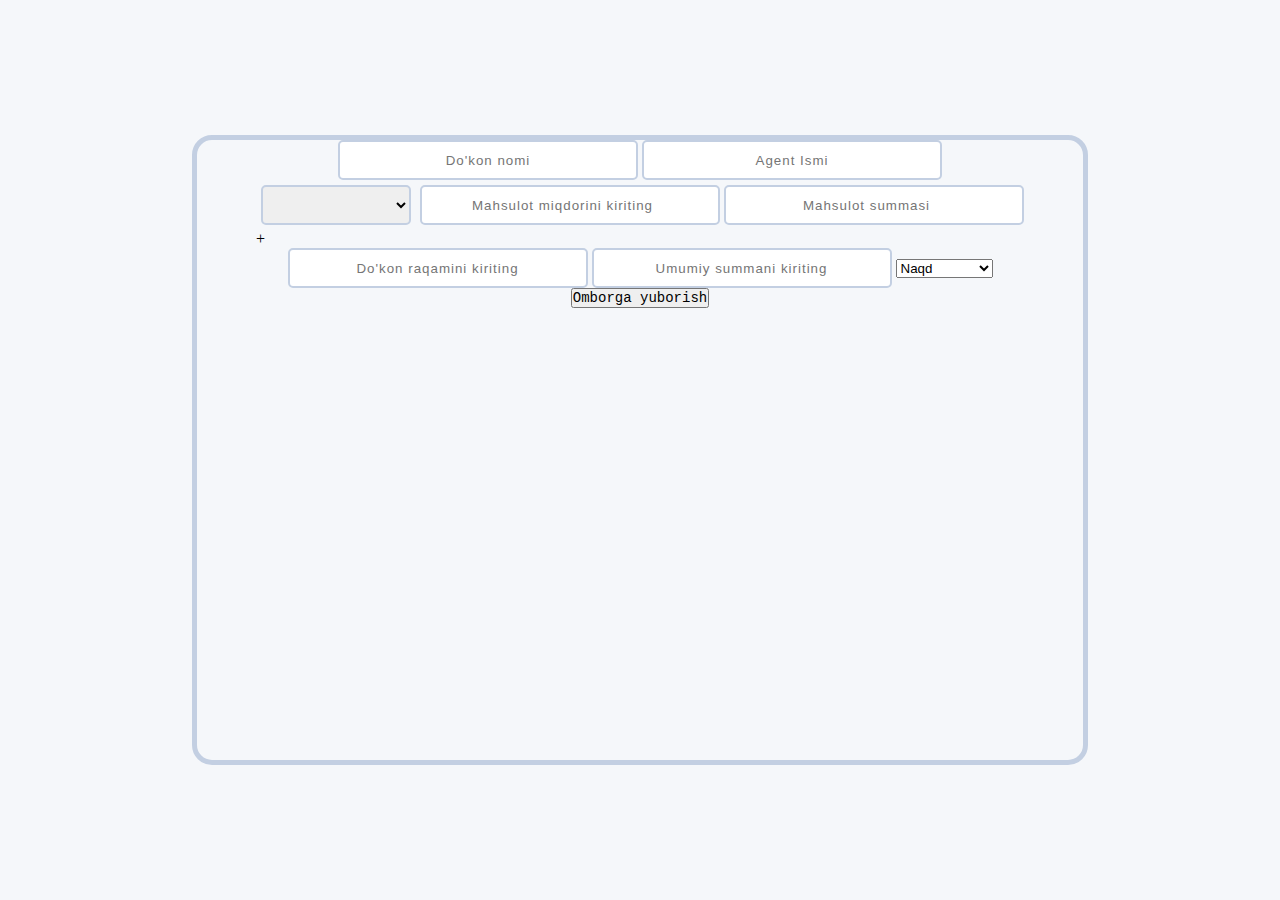
<file: index.html>
<!DOCTYPE html>
<html lang="en">
<head>
    <meta charset="UTF-8">
    <meta name="viewport" content="width=device-width, initial-scale=1.0">
    <title>Agent-ilova</title>
    <link rel="stylesheet" href="./main.css">
</head>
<body>
    <form class="container">
        <div class="name-space">
            <input type="text" placeholder="Do'kon nomi">
            <input type="text" placeholder="Agent Ismi">
        </div>

        <div class="product-area" id="product-space">
            

            <div class="product-space">
                <select name="product" id="product-1">
                
                </select>

                <input type="number" placeholder="Mahsulot miqdorini kiriting">
                <input type="number" placeholder="Mahsulot summasi">
                <div class="add-product" id="add-product">+</div>
            </div>
            
        </div>
        
        <div class="payment-container">
            <input type="text" placeholder="Do'kon raqamini kiriting" minlength="0" maxlength="1024">
            <input type="text" placeholder="Umumiy summani kiriting" minlength="0" maxlength="1014">
            <select name="paymet-type" id="paymet-type">
                <option value="Naqd">Naqd</option>
                <option value="Karta">Karta</option>
                <option value="Pul o'tkazish">Pul o'tkazish</option>
            </select>
        </div>

        <div class="send-box">
            <button class="send-btn">Omborga yuborish</button>
        </div>

    </form>

    <script src="main.js">
    </script>

</body>
</html>
</file>
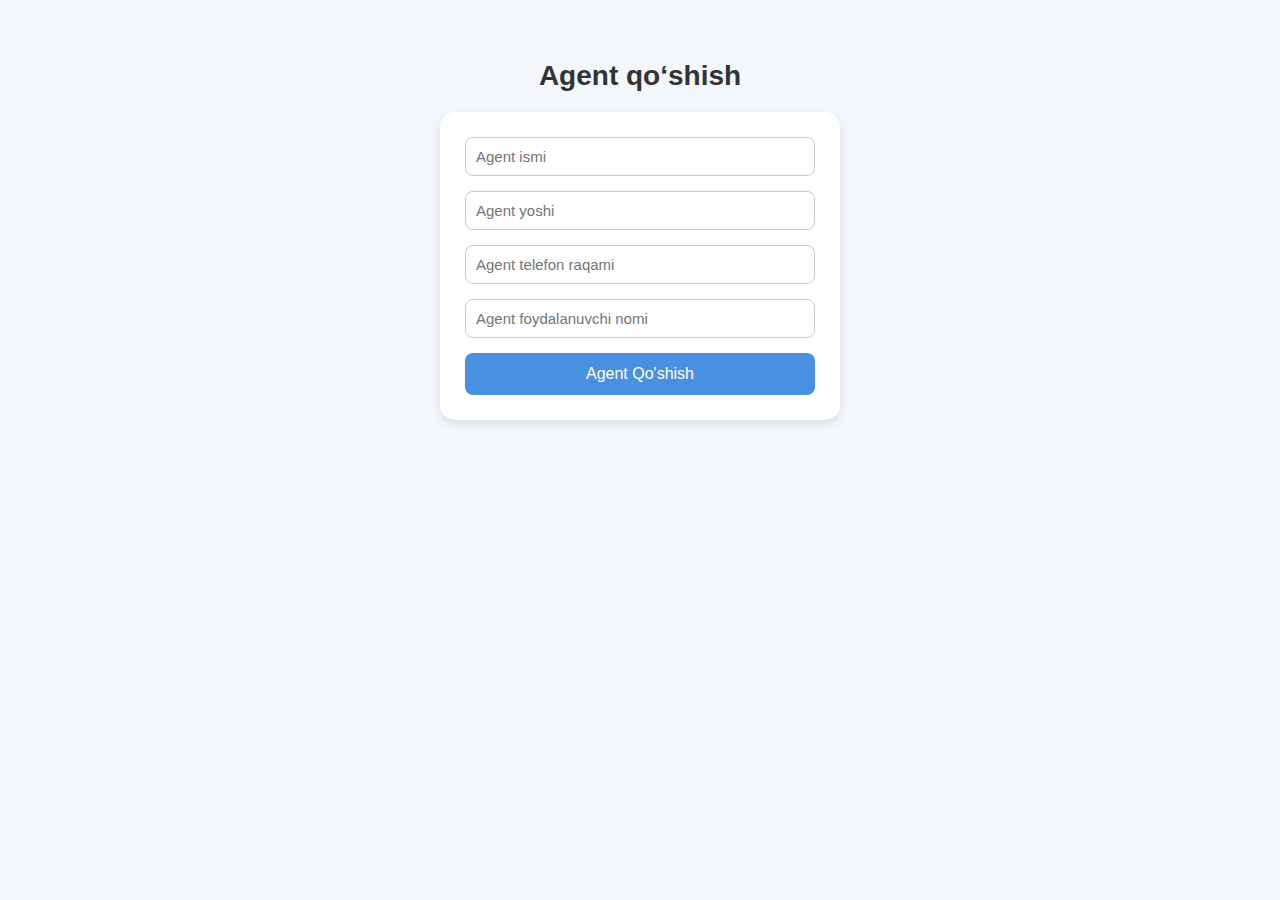
<file: Agentqosh.html>
<!DOCTYPE html>
<html lang="uz">
<head>
  <meta charset="UTF-8">
  <meta name="viewport" content="width=device-width, initial-scale=1.0">
  <title>Agent Qo'shish</title>
  <link rel="stylesheet" href="agent.css">
</head>
<body>
  <form method="post" id="sub-form">
    <h1 style="text-align: center; margin-bottom: 20px;">Agent qo‘shish</h1>
    <div class="agent-container">
      <input type="text" name="agentName" placeholder="Agent ismi">
      <input type="text" name="agentAge" placeholder="Agent yoshi">
      <input type="number" name="agentNumber" placeholder="Agent telefon raqami">
      <input type="text" name="agentUser" placeholder="Agent foydalanuvchi nomi">
      <button class="add-user" type="submit">Agent Qo'shish</button>
    </div>
  </form>
  <script>
    const APPS_SCRIPT_URL = "https://script.google.com/macros/s/AKfycbyQ_QBmy6pOXKVxrBR7PU6-yQSMYAr-ch5JushpcyIOGsCf1z7GI0vB2sbWqMHASkgJzg/exec"; 

        document.getElementById('sub-form').addEventListener('submit', async function(e) {
            e.preventDefault();

            const form = e.target;
            const formData = new FormData(form);
            const data = {};

            formData.forEach((value, key) => {
                data[key] = value;
            });
            
            data.timestamp = new Date().toLocaleString();

            try {
                const response = await fetch(APPS_SCRIPT_URL, {
                    method: 'POST',
                    mode: 'no-cors', 
                    headers: {
                        'Content-Type': 'application/json'
                    },
                    body: JSON.stringify(data)
                });

                
                console.log("Request sent to Google Sheet. Check the sheet for new data.");
                form.reset(); 

            } catch (error) {
                console.error('Error submitting data:', error);
            }
        });
  </script>
</body>
</html>
</file>
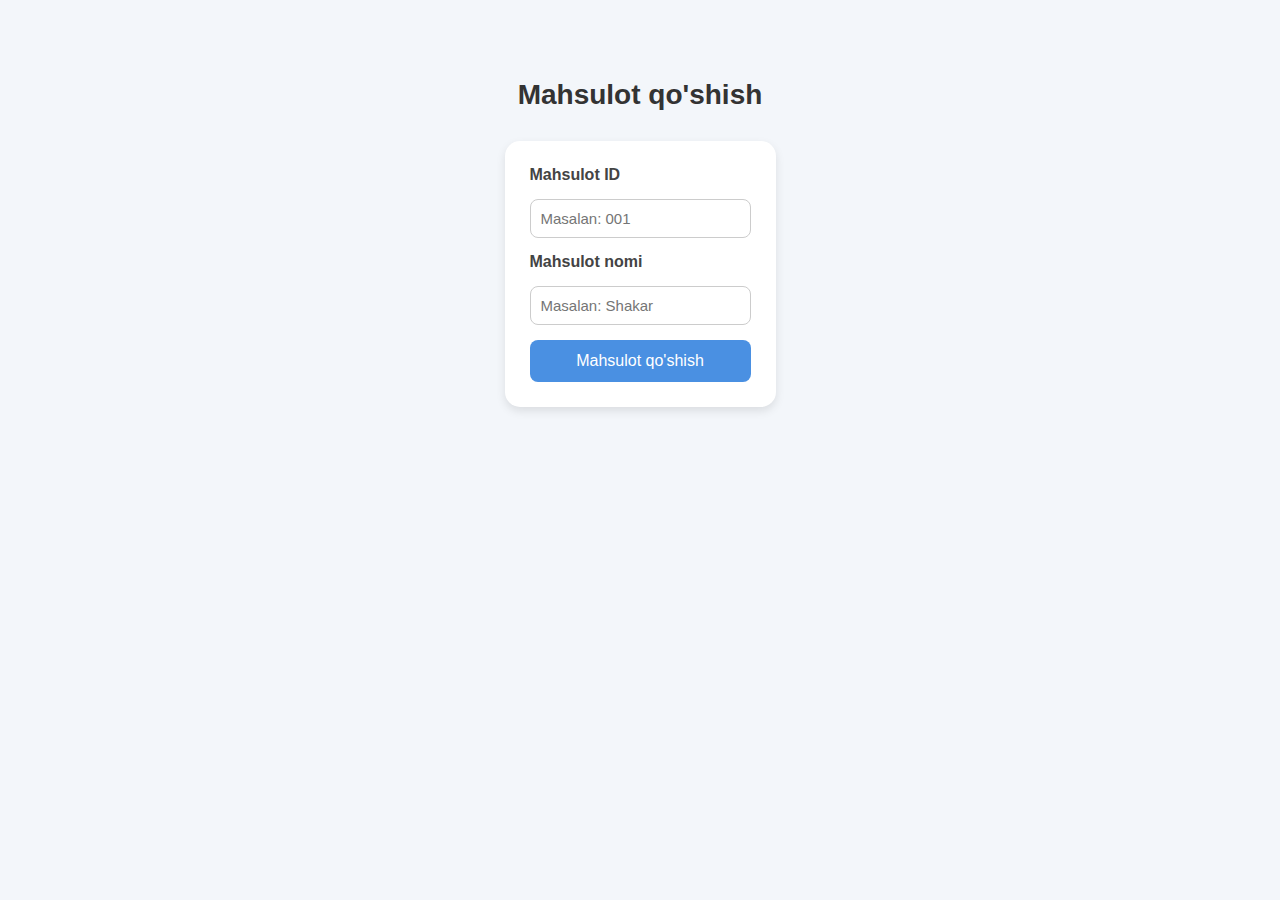
<file: Mahsulotqosh.html>
<!DOCTYPE html>
<html lang="uz">
<head>
  <meta charset="UTF-8">
  <meta name="viewport" content="width=device-width, initial-scale=1.0">
  <title>Mahsulot qo'shish</title>
   <link rel="stylesheet" href="maxsulot.css">
</head>
<body>

  <h1>Mahsulot qo'shish</h1>

  <div class="mainbox">
    <label for="id">Mahsulot ID</label>
    <input type="text" id="id" class="mahsulot" placeholder="Masalan: 001">

    <label for="nomi">Mahsulot nomi</label>
    <input type="text" id="nomi" class="mahsulot" placeholder="Masalan: Shakar">

    <button type="submit">Mahsulot qo'shish</button>
  </div>

</body>
</html>
</file>
<file: main.css>
*{
    margin: 0;
    padding: 0;
    box-sizing: border-box;
}

body{
    width: 100vw;
    height: 100vh;
    display: flex;
    align-items: center;
    justify-content: center;
    background-color: #f5f7fa ;
}

.container{
    width: 70%;
    height: 70%;
    display: flex;
    flex-direction: column;
    align-items: center;
    border: 5px solid #c3cfe2;
    border-radius: 20px;
}

input{
    width: 300px;
    height: 40px;
    border: 2px solid #c3cfe2;
    border-radius: 5px;
    outline: none;
    letter-spacing: 1px;
    text-align: center;
}

#product-1, #payment-type{
    width: 150px;
    height: 40px;
    border: 2px solid #c3cfe2;
    border-radius: 5px;
    outline: none;
    margin: 5px;
    letter-spacing: 1px;
    text-align: center;
}

.send-btn{

    
    font-size: 14px;
    font-family: 'Courier New';
}
</file>
<file: agent.css>
* {
  margin: 0;
  padding: 0;
  box-sizing: border-box;
}

body {
  font-family: Arial, sans-serif;
  background: #f3f6fa;
  display: flex;
  flex-direction: column;
  align-items: center;
  padding-top: 60px;
  margin: 0;
}

h1 {
  color: #333;
  margin-bottom: 30px;
  font-size: 28px;
  text-align: center;
}

.agent-container {
  background: #fff;
  width: 400px;
  padding: 25px;
  border-radius: 15px;
  box-shadow: 0 4px 10px rgba(0, 0, 0, 0.1);
  display: flex;
  flex-direction: column;
  gap: 15px;
}

.agent-container input {
  padding: 10px;
  border: 1px solid #ccc;
  border-radius: 8px;
  font-size: 15px;
  outline: none;
  width: 100%;
  box-sizing: border-box;
}

.agent-container input:focus {
  border-color: #4a90e2;
  box-shadow: 0 0 5px rgba(74, 144, 226, 0.4);
}

.add-user {
  background: #4a90e2;
  color: white;
  border: none;
  padding: 12px;
  border-radius: 8px;
  font-size: 16px;
  cursor: pointer;
  transition: 0.3s;
}

.add-user:hover {
  background: #357abd;
}
</file>
<file: maxsulot.css>
body {
      font-family: Arial, sans-serif;
      background: #f3f6fa;
      display: flex;
      flex-direction: column;
      align-items: center;
      padding-top: 60px;
      margin: 0;
    }

    h1 {
      color: #333;
      margin-bottom: 30px;
      font-size: 28px;
    }

    .mainbox {
      background: #fff;
      max-width: 700;
      padding: 25px;
      border-radius: 15px;
      box-shadow: 0 4px 10px rgba(0,0,0,0.1);
      display: flex;
      flex-direction: column;
      gap: 15px;
    }

    label {
      font-weight: bold;
      color: #444;
    }

    input {
      padding: 10px;
      border: 1px solid #ccc;
      border-radius: 8px;
      font-size: 15px;
      outline: none;
      width: 100%;
      box-sizing: border-box;
    }

    input:focus {
      border-color: #4a90e2;
      box-shadow: 0 0 5px rgba(74,144,226,0.4);
    }

    button {
      background: #4a90e2;
      color: white;
      border: none;
      padding: 12px;
      border-radius: 8px;
      font-size: 16px;
      cursor: pointer;
      transition: 0.3s;
    }

    button:hover {
      background: #357abd;
    }
</file>
